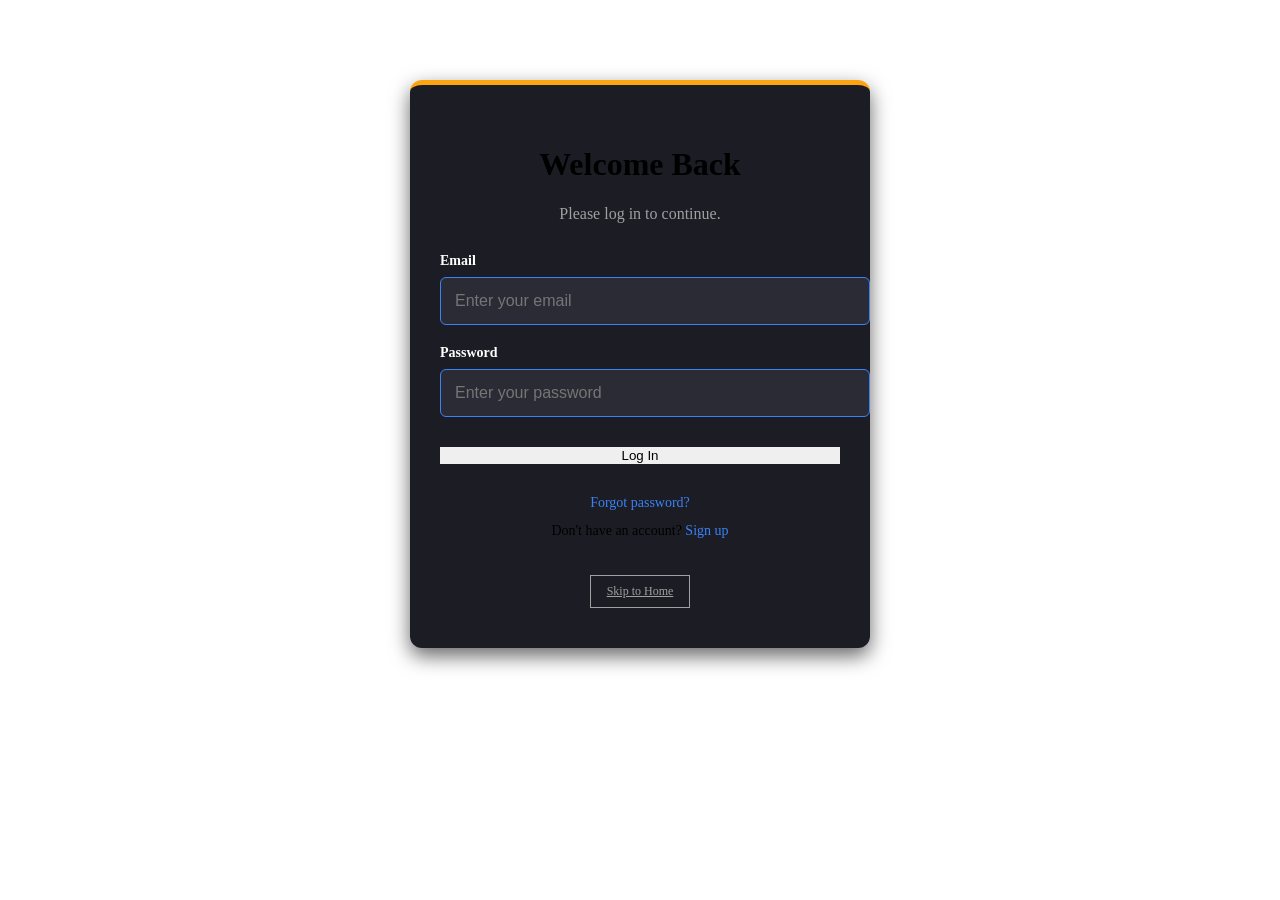
<file: index.html>
<!DOCTYPE html>
<html lang="en">
<head>
    <meta charset="UTF-8">
    <meta name="viewport" content="width=device-width, initial-scale=1.0">
    <title>Login Page</title>
    <!-- Connects to your main dark theme CSS -->
    <link rel="stylesheet" href="loginstyle.css">
</head>
<body>

    <!-- Wraps everything in a centered box -->
    <div class="login-container">
        
        <h1>Welcome Back</h1>
        <p>Please log in to continue.</p>

        <!-- The Form -->
        <form action="home.html">
            <div class="input-group">
                <label for="user-email">Email</label>
                <!-- type="email" ensures the phone keyboard shows the '@' symbol -->
                <input type="email" id="user-email" placeholder="Enter your email" required>
            </div>

            <div class="input-group">
                <label for="user-password">Password</label>
                <!-- type="password" hides the text as dots -->
                <input type="password" id="user-password" placeholder="Enter your password" required>
            </div>

            <!-- Reusing your my-button class for consistency -->
            <button type="submit" class="my-button submit-btn">Log In</button>
        </form>

        <div class="login-links">
            <a href="home.html">Forgot password?</a><br>
            Don't have an account? <a href="signup.html">Sign up</a>
        </div>

        <!-- Just in case they want to skip for now -->
        <a href="home.html" class="my-button skip-btn">Skip to Home</a>
        
    </div>

</body>
</html>
</file>
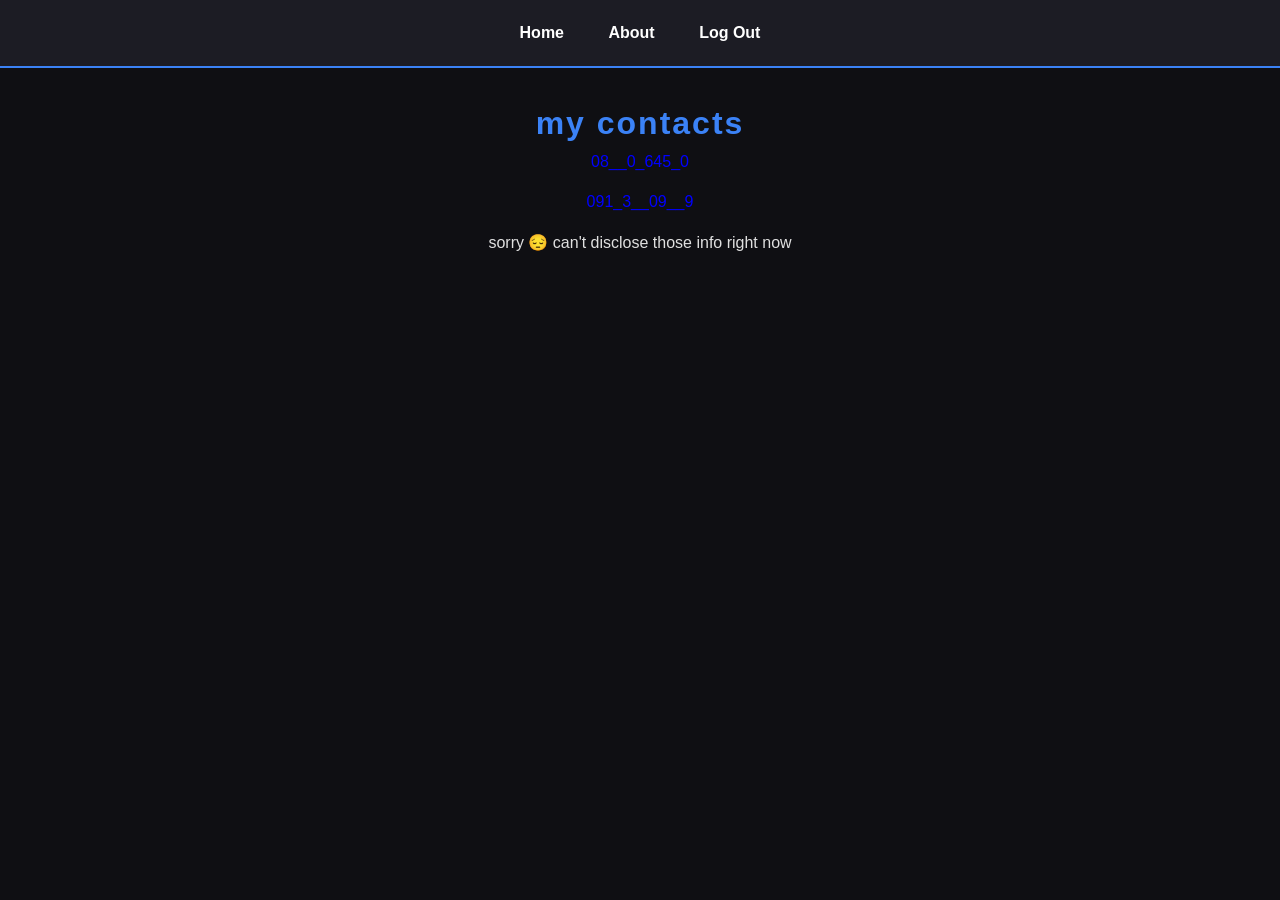
<file: contact.html>
<!DOCTYPE html>
<html lang="en">
<head>
    <meta charset="UTF-8">
    <title>contact</title>
    <!-- They can both share the same CSS file! -->
    <link rel="stylesheet" href="style.css"> 
</head>
<body>
<!-- The <nav> tag tells the browser this is a navigation section -->
<nav class="navbar">
    <ul>
        <!-- <li> stands for List Item. Inside each one is an Anchor link -->
        <li><a href="home.html">Home</a></li>
        <li><a href="about.html">About</a></li>
        
        <!-- We use index.html here to simulate logging out and going back to the login screen -->
        <li><a href="index.html">Log Out</a></li> 
    </ul>
</nav>
    <h1>my contacts</h1>
    <ul>
        <p style="color:blue;text-align:center;text-font:large"">08__0_645_0</p>
        <p style="text-align:center;color:blue">091_3__09__9</p>
    </ul>
    <p>sorry 😔 can't disclose those info right now</p>
</body>
</html>
</file>
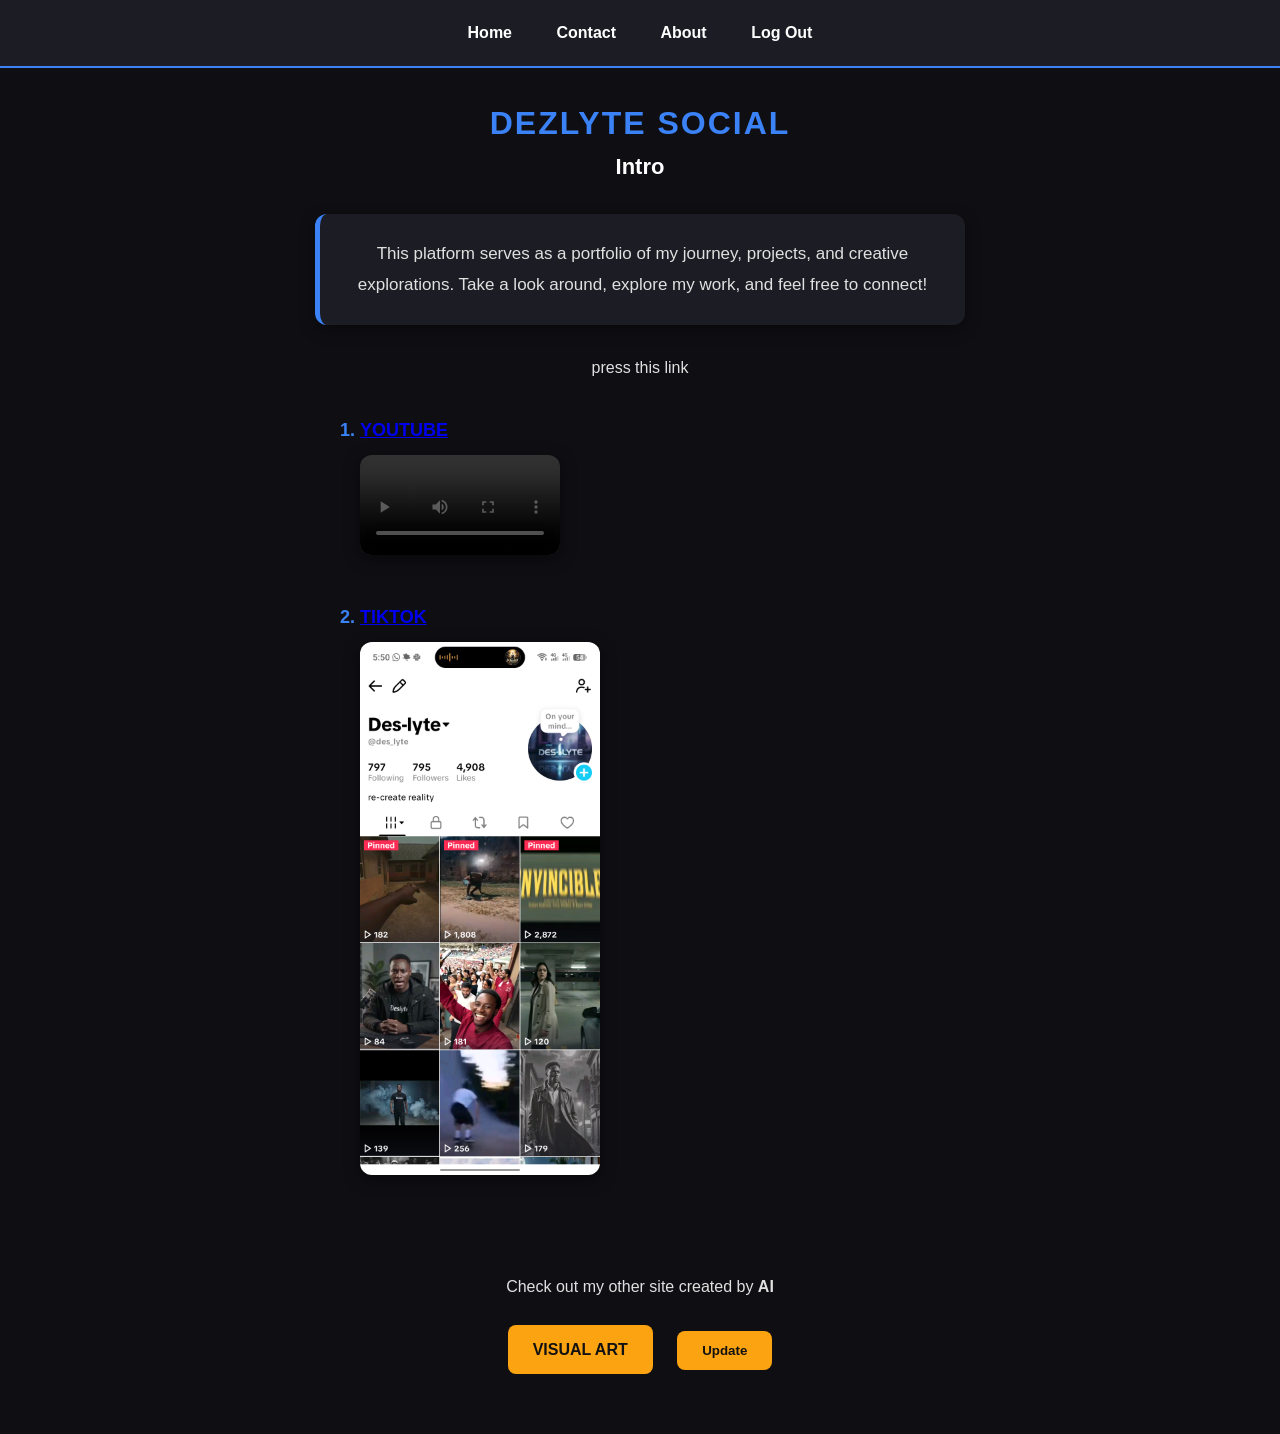
<file: home.html>
<!DOCTYPE html>
<html>
 <head>
 <title>Dez web</title>
 <link rel="stylesheet" href="style.css">
 </head>
 
 <body>
  <!-- The <nav> tag tells the browser this is a navigation section -->
<nav class="navbar">
    <ul>
        <!-- <li> stands for List Item. Inside each one is an Anchor link -->
        <li><a href="home.html">Home</a></li>
        <li><a href="contact.html">Contact</a></li>
        <li><a href="about.html">About</a></li>
        
        <!-- We use index.html here to simulate logging out and going back to the login screen -->
        <li><a href="index.html">Log Out</a></li> 
    </ul>
</nav>
  
  <h1
   ><b>DEZLYTE SOCIAL</b>
  </h1>
  <h2
   ><b>Intro</b>
  </h2>
  <div class="intro-box">
    <p>This platform serves as a portfolio of my journey, projects, and creative explorations. Take a look around, explore my work, and feel free to connect!</p>
  </div>
  
     <p>press this link</p>
<ol>
    <li>
        <a id="YOUTUBE" href="https://youtube.com/@des_lyte?si=yvgepEp_QNkhUe-b">YOUTUBE</a>
         <ul>
          <video style="video-align: center" width="200" height="240" controls>
          <source src="AI General Deslyte_ A Message to All Humanity.mp4" type="video/mp4">
       </video>
         </ul>    
    </li>
    <li>
        <a href="https://tiktok.com/@des_lyte">TIKTOK</a>
     <ul>
      <img src="Screenshot_20260807-175042.png" width=240
       onclick="alert('Preview')">
     </ul>
    </li>
</ol>
  
<div class="button-container">
    <p>Check out my other site created by <b>AI</b></p>
    
    <!-- Your existing Visual Art link -->
    <a href="https://des-lyte.github.io/des-portfolio/" class="my-button">VISUAL ART</a>
    
    <!-- The NEW Update button -->
    <!-- We style it using 'class="my-button"' so it matches the orange theme -->
    <button onclick="alert('site in development')" class="my-button">Update</button>
</div>

  </form>
 </body>
</html>
</file>
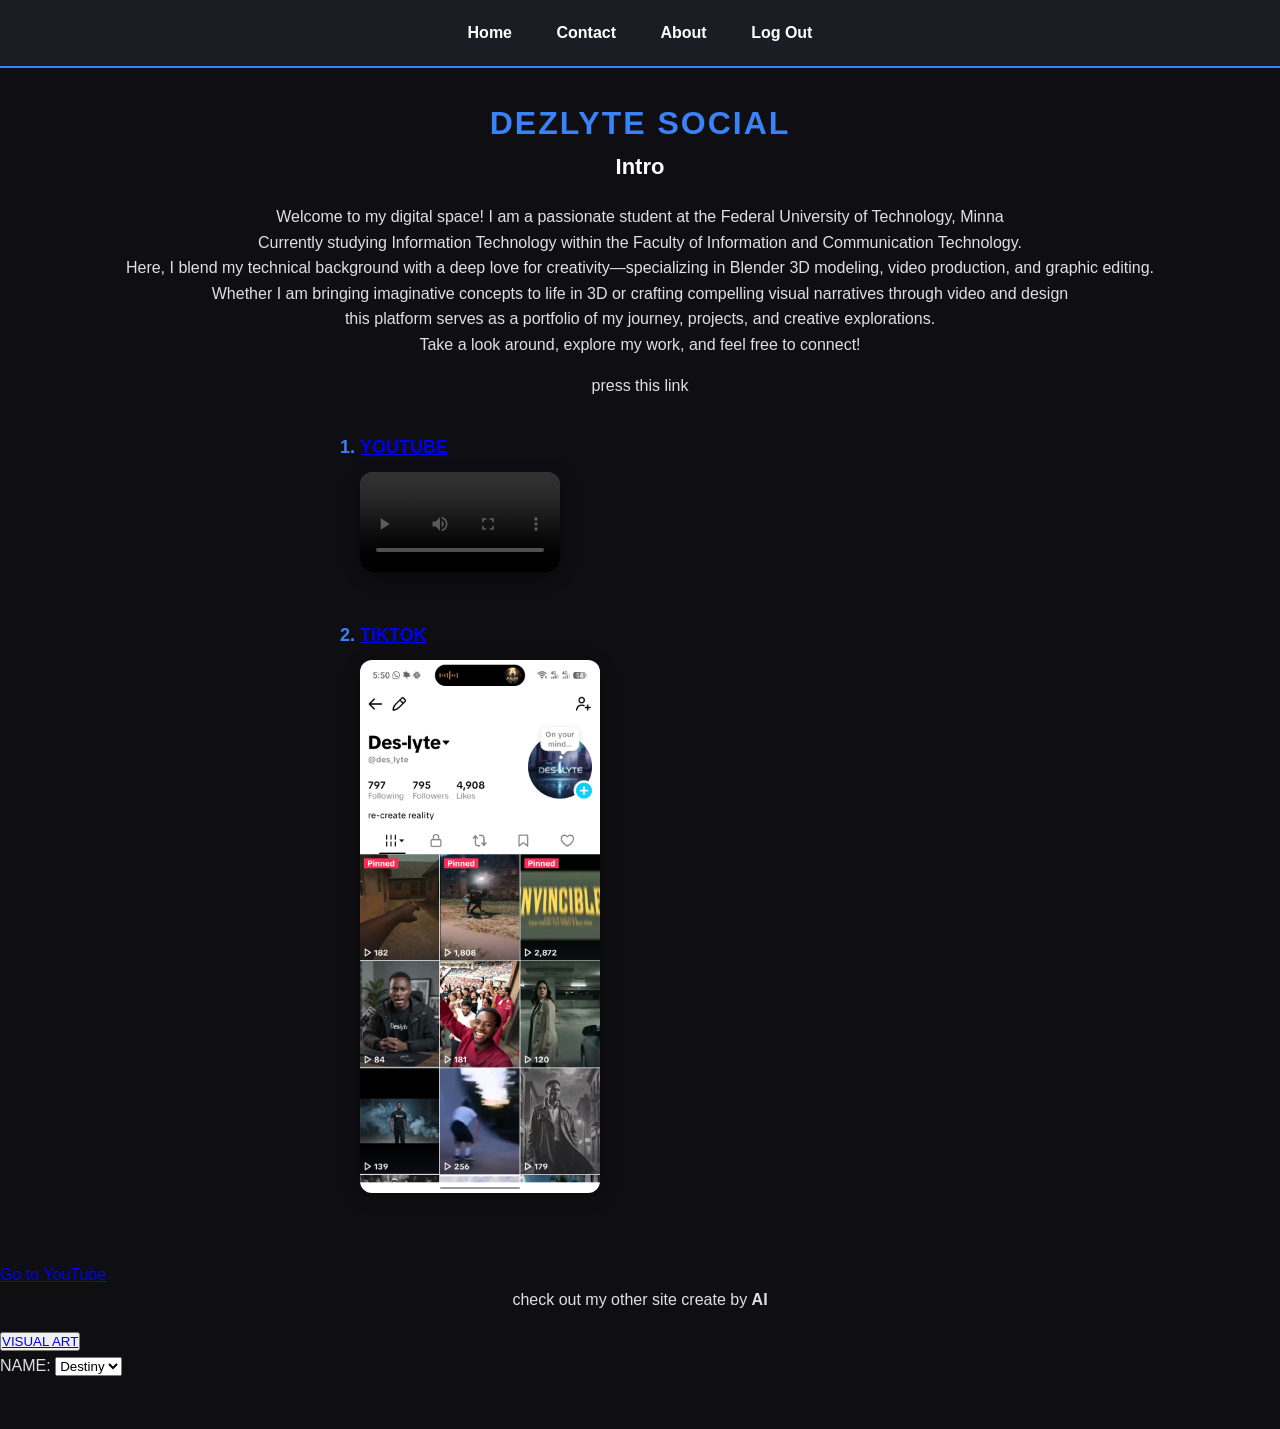
<file: Home.html>
<!DOCTYPE html>
<html>
 <head>
 <title>Dez web</title>
 <link rel="stylesheet" href="style.css">
 </head>
 
 <body>
  <!-- The <nav> tag tells the browser this is a navigation section -->
<nav class="navbar">
    <ul>
        <!-- <li> stands for List Item. Inside each one is an Anchor link -->
        <li><a href="home.html">Home</a></li>
        <li><a href="contact.html">Contact</a></li>
        <li><a href="about.html">About</a></li>
        
        <!-- We use index.html here to simulate logging out and going back to the login screen -->
        <li><a href="index.html">Log Out</a></li> 
    </ul>
</nav>
  
  <h1>
   <b>DEZLYTE SOCIAL</b>
  </h1>
  <h2>Intro</h2>
     <p>Welcome to my digital space! I am a passionate student at the Federal University of Technology, Minna<br>
      Currently studying Information Technology within the Faculty of Information and Communication Technology.<br>
      Here, I blend my technical background with a deep love for creativity—specializing in Blender 3D modeling, video production, and graphic editing.<br>
      Whether I am bringing imaginative concepts to life in 3D or crafting compelling visual narratives through video and design<br>
      this platform serves as a portfolio of my journey, projects, and creative explorations.<br>
      Take a look around, explore my work, and feel free to connect!
     </p>
    
     <p>press this link</p>
<ol>
    <li>
        <a id="YOUTUBE" href="https://youtube.com/@des_lyte?si=yvgepEp_QNkhUe-b">YOUTUBE</a>
         <ul>
          <video width="200" height="240" controls>
          <source src="AI General Deslyte_ A Message to All Humanity.mp4" type="video/mp4">
       </video>
         </ul>    
    </li>
    <li>
        <a href="https://tiktok.com/@des_lyte">TIKTOK</a>
     <ul>
      <img src="Screenshot_20260807-175042.png" width=240>
     </ul>
    </li>
</ol>
     <a href="#YOUTUBE">Go to YouTube</a>
    <p>check out my other site create by <b>AI</b>
    </p>
    <button>
     <a href="https://des-lyte.github.io/des-portfolio/">VISUAL ART</a>
    </button>
  <form>
   <label for="s1">NAME:</label>
   <select name="method" id=s1>
    <option>Destiny</option>
    <option>Dezlyte</option>
   </select>
  </form>
 </body>
</html>
</file>
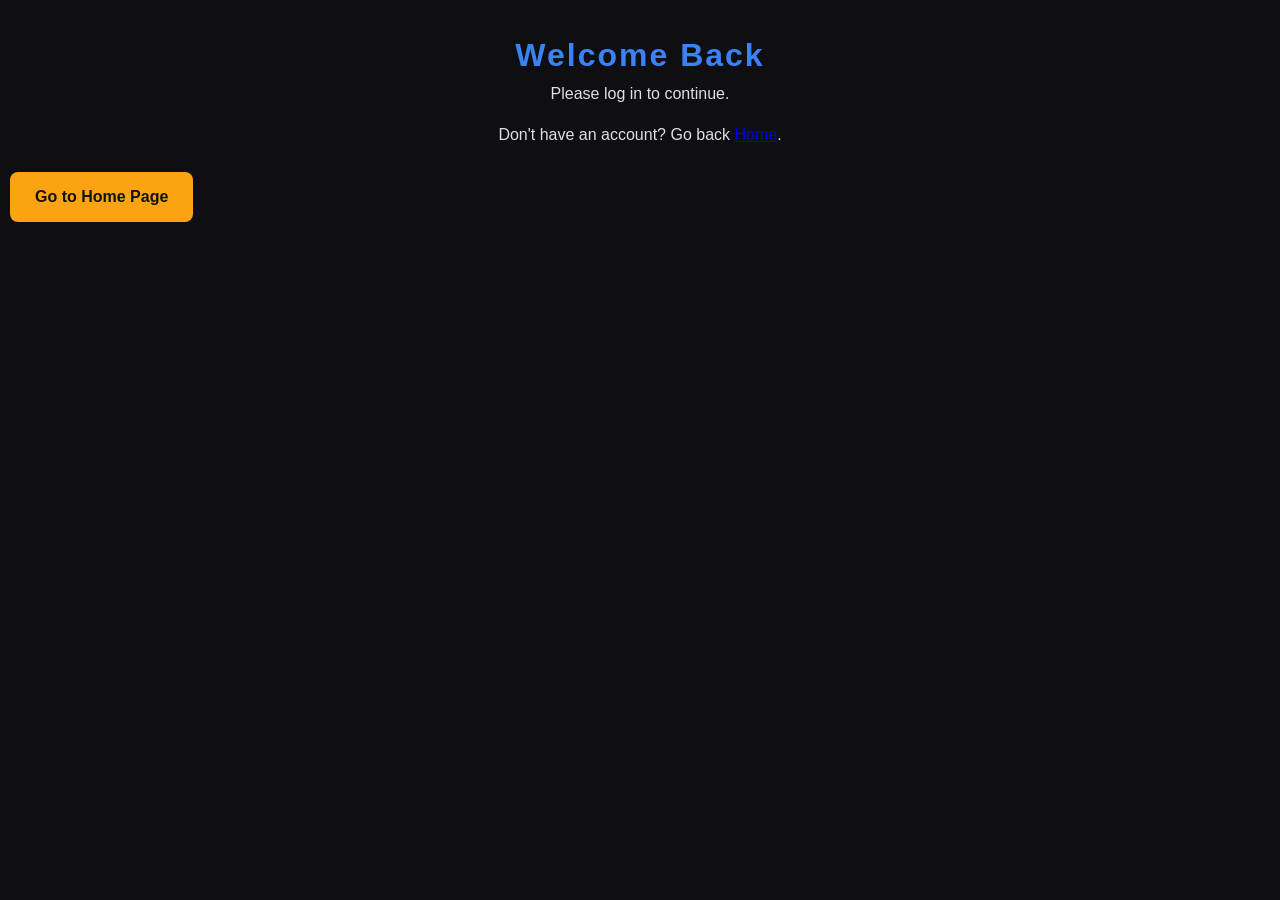
<file: login.html>
<!DOCTYPE html>
<html lang="en">
<head>
    <meta charset="UTF-8">
    <title>Login Page</title>
    <!-- They can both share the same CSS file! -->
    <link rel="stylesheet" href="style.css"> 
</head>
<body>

    <h1>Welcome Back</h1>
    <p>Please log in to continue.</p>

    <!-- Pretend there is a login form here -->

    <!-- Here is the link that takes them to the Home page -->
    <p>Don't have an account? Go back <a href="index.html">Home</a>.</p>

    <!-- Or as a styled button -->
    <a href="index.html" class="my-button">Go to Home Page</a>

</body>
</html>
</file>
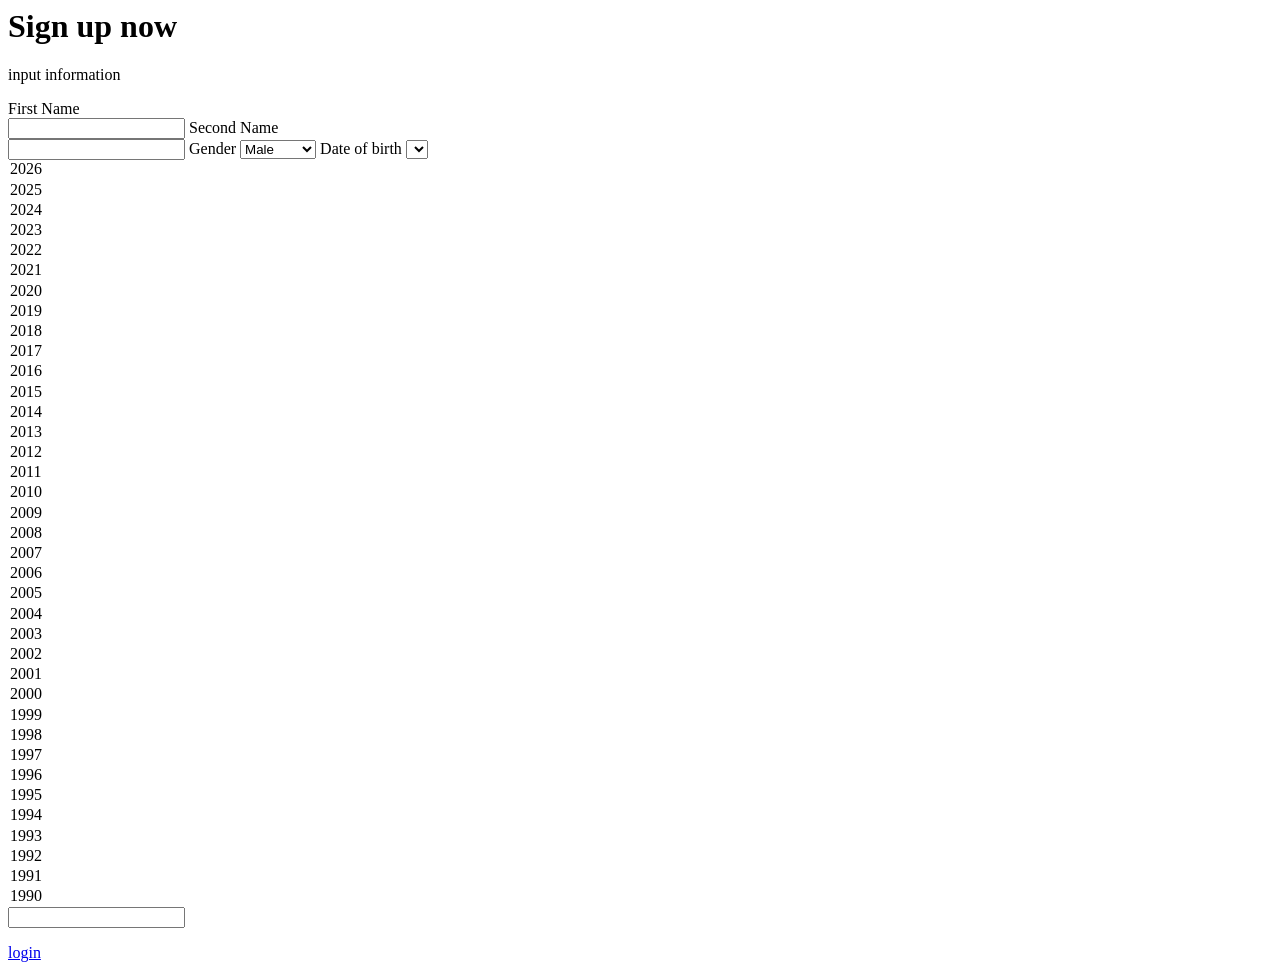
<file: Signup.html>
<html>
  <title>sign up</title>
  <body>
    <h1>Sign up now</h1>
    <p>input information </p>
    <form>
      <label type="1name">First Name</label><br>
      <input for="text" id=1name>
      <label for="2name">Second Name</label><br>
      <input for="text" id=2name>
      <label for="dropdown">Gender</label>
      <select id="dropdown">
        <option value="Male">Male</option>
        <option value=Woman">Woman></option>
      </select>
      <label for="dropdown2">Date of birth</label>
      <select id="dropdown">
        <label for="dropdown1">Date of birth</label>
<select id="dropdown1">
    <option value="2026">2026</option>
    <option value="2025">2025</option>
    <option value="2024">2024</option>
    <option value="2023">2023</option>
    <option value="2022">2022</option>
    <option value="2021">2021</option>
    <option value="2020">2020</option>
    <option value="2019">2019</option>
    <option value="2018">2018</option>
    <option value="2017">2017</option>
    <option value="2016">2016</option>
    <option value="2015">2015</option>
    <option value="2014">2014</option>
    <option value="2013">2013</option>
    <option value="2012">2012</option>
    <option value="2011">2011</option>
    <option value="2010">2010</option>
    <option value="2009">2009</option>
    <option value="2008">2008</option>
    <option value="2007">2007</option>
    <option value="2006">2006</option>
    <option value="2005">2005</option>
    <option value="2004">2004</option>
    <option value="2003">2003</option>
    <option value="2002">2002</option>
    <option value="2001">2001</option>
    <option value="2000">2000</option>
    <option value="1999">1999</option>
    <option value="1998">1998</option>
    <option value="1997">1997</option>
    <option value="1996">1996</option>
    <option value="1995">1995</option>
    <option value="1994">1994</option>
    <option value="1993">1993</option>
    <option value="1992">1992</option>
    <option value="1991">1991</option>
    <option value="1990">1990</option>
</select>
        <input for="submit">
        <p> <a href="index.html">login</p>
    
    </form>
  </body>
</html>
</file>
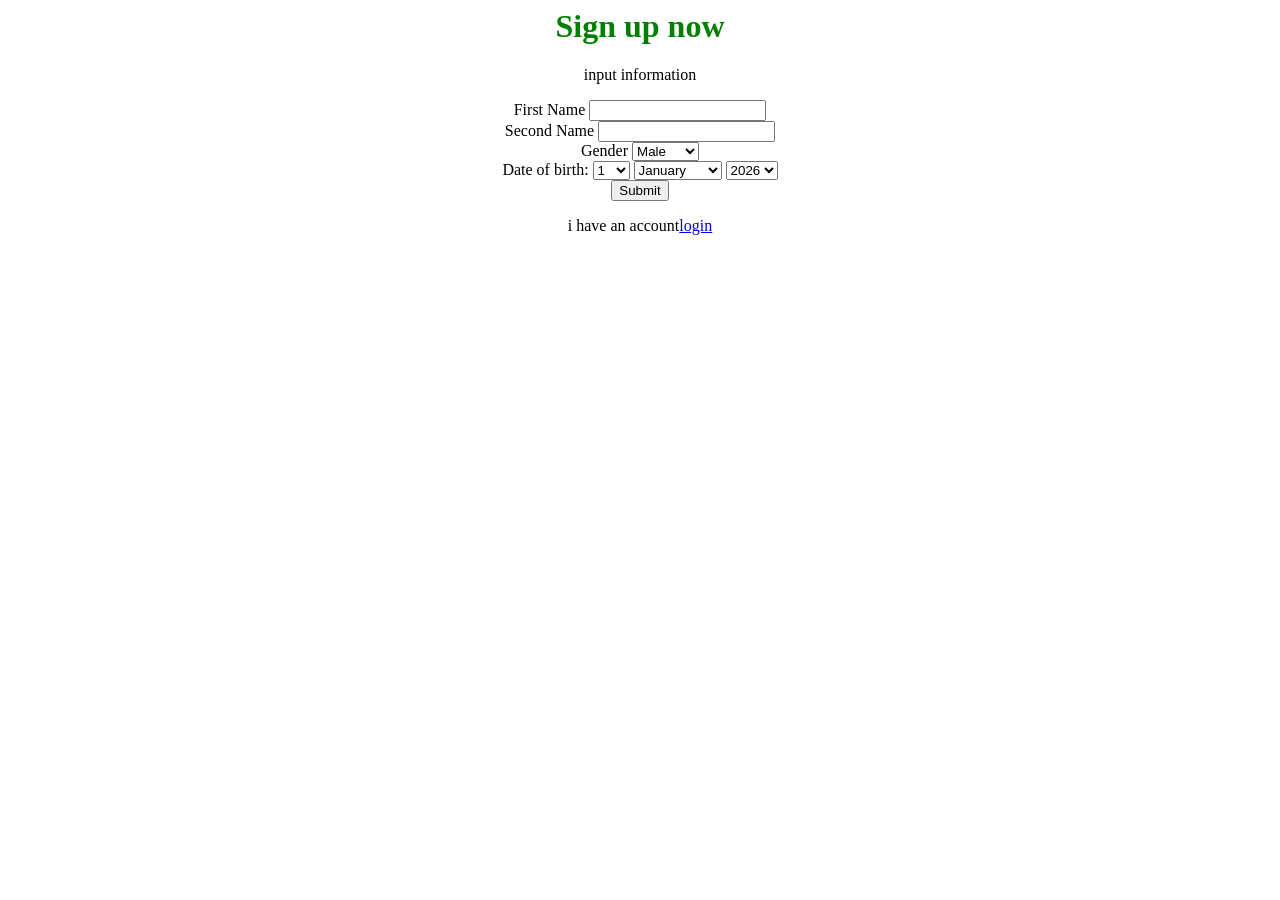
<file: signup.html>
<html>
  <title>sign up</title>
  <body>
    <div style="text-align: center">
    <h1 style="color:green">Sign up now</h1>
    <p>input information </p>
    <form>
      <label type="1name">First Name</label>
      <input for="text" id=1name><br>
      <label for="2name">Second Name</label>
      <input for="text" id=2name><br>
      <label for="dropdown">Gender</label>
      <select id="dropdown">
        <option value="Male">Male</option>
        <option value=Woman">Female</option>
      </select><br>
      <label>Date of birth:</label>

<!-- DAY DROPDOWN -->
<select id="dob-day" name="day">
    <option value="1">1</option>
    <option value="2">2</option>
    <option value="3">3</option>
    <option value="4">4</option>
    <option value="5">5</option>
    <option value="6">6</option>
    <option value="7">7</option>
    <option value="8">8</option>
    <option value="9">9</option>
    <option value="10">10</option>
    <option value="11">11</option>
    <option value="12">12</option>
    <option value="13">13</option>
    <option value="14">14</option>
    <option value="15">15</option>
    <option value="16">16</option>
    <option value="17">17</option>
    <option value="18">18</option>
    <option value="19">19</option>
    <option value="20">20</option>
    <option value="21">21</option>
    <option value="22">22</option>
    <option value="23">23</option>
    <option value="24">24</option>
    <option value="25">25</option>
    <option value="26">26</option>
    <option value="27">27</option>
    <option value="28">28</option>
    <option value="29">29</option>
    <option value="30">30</option>
    <option value="31">31</option>
</select>

<!-- MONTH DROPDOWN -->
<select id="dob-month" name="month">
    <option value="01">January</option>
    <option value="02">February</option>
    <option value="03">March</option>
    <option value="04">April</option>
    <option value="05">May</option>
    <option value="06">June</option>
    <option value="07">July</option>
    <option value="08">August</option>
    <option value="09">September</option>
    <option value="10">October</option>
    <option value="11">November</option>
    <option value="12">December</option>
</select>
<select id="dropdown2">
    <option value="2026">2026</option>
    <option value="2025">2025</option>
    <option value="2024">2024</option>
    <option value="2023">2023</option>
    <option value="2022">2022</option>
    <option value="2021">2021</option>
    <option value="2020">2020</option>
    <option value="2019">2019</option>
    <option value="2018">2018</option>
    <option value="2017">2017</option>
    <option value="2016">2016</option>
    <option value="2015">2015</option>
    <option value="2014">2014</option>
    <option value="2013">2013</option>
    <option value="2012">2012</option>
    <option value="2011">2011</option>
    <option value="2010">2010</option>
    <option value="2009">2009</option>
    <option value="2008">2008</option>
    <option value="2007">2007</option>
    <option value="2006">2006</option>
    <option value="2005">2005</option>
    <option value="2004">2004</option>
    <option value="2003">2003</option>
    <option value="2002">2002</option>
    <option value="2001">2001</option>
    <option value="2000">2000</option>
    <option value="1999">1999</option>
    <option value="1998">1998</option>
    <option value="1997">1997</option>
    <option value="1996">1996</option>
    <option value="1995">1995</option>
    <option value="1994">1994</option>
    <option value="1993">1993</option>
    <option value="1992">1992</option>
    <option value="1991">1991</option>
    <option value="1990">1990</option>
</select><br>
        <input type="submit">
        <p>i have an account<a href="index.html">login</p>
    
    </form>
    </div>
  </body>
</html>
</file>
<file: loginstyle.css>
/* =========================================
   7. LOGIN PAGE STYLES (index.html)
   ========================================= */

/* The floating card holding the form */
.login-container {
    background-color: #1c1c24; /* Matches your navbar */
    max-width: 400px; /* Keeps the form from getting too wide */
    margin: 80px auto; /* Centers the box on the screen */
    padding: 40px 30px;
    border-radius: 12px;
    box-shadow: 0px 8px 20px rgba(0, 0, 0, 0.6);
    border-top: 5px solid #fca311; /* An orange accent line at the top */
    text-align: center;
}

.login-container p {
    color: #a0a0a0; /* Grey text for the subtitle */
    margin-bottom: 30px;
}

/* Spaces out the email and password fields */
.input-group {
    margin-bottom: 20px;
    text-align: left; /* Forces the labels to the left edge of the box */
}

.input-group label {
    display: block;
    margin-bottom: 8px;
    color: #ffffff;
    font-size: 14px;
    font-weight: bold;
}

/* Styles the actual typing boxes */
.input-group input {
    width: 100%; /* Makes the input stretch all the way across */
    padding: 14px;
    background-color: #2b2b36; /* Dark background for the input */
    border: 1px solid #3b82f6; /* Blue border */
    border-radius: 6px;
    color: #ffffff;
    font-size: 16px;
}

/* Changes the border to orange when you tap to type */
.input-group input:focus {
    outline: none;
    border-color: #fca311;
}

/* Modifies your standard button to fit the form perfectly */
.submit-btn {
    width: 100%;
    margin-top: 10px;
    border: none;
    cursor: pointer;
}

/* Spacing and colors for the links at the bottom */
.login-links {
    margin-top: 25px;
    font-size: 14px;
    line-height: 2;
}

.login-links a {
    color: #3b82f6;
    text-decoration: none;
}

.login-links a:hover {
    text-decoration: underline;
}

/* A stealthy, hollow button for skipping the login */
.skip-btn {
    display: inline-block;
    margin-top: 30px;
    background-color: transparent;
    border: 1px solid #a0a0a0;
    color: #a0a0a0;
    padding: 8px 16px;
    font-size: 12px;
}
</file>
<file: style.css>
/* =========================================
   1. GLOBAL RESET & BASE STYLES
   ========================================= */

/* The asterisk (*) targets EVERY element on the page. 
   We use this to strip away the browser's default spacing so we have full control. */
* {
    margin: 0;
    padding: 0;
    box-sizing: border-box; /* Ensures borders/padding don't make elements wider than 100% */
}

/* This is the main background of your entire website */
body {
    background-color: #0f0f13; /* A very deep, sleek dark gray (almost black) */
    color: #e0e0e0; /* Off-white text so it is easy on the eyes */
    font-family: 'Segoe UI', Roboto, Helvetica, Arial, sans-serif; /* Clean, modern fonts */
    line-height: 1.6; /* Adds breathing room between lines of text */
    padding-bottom: 50px; /* Gives some space at the very bottom of the page */
}

/* =========================================
   2. NAVIGATION BAR (The top menu)
   ========================================= */

/* The box that holds your navigation links */
.navbar {
    background-color: #1c1c24; /* Slightly lighter than the body to make it stand out */
    padding: 10px 0; /* Space above and below the links */
    border-bottom: 2px solid #3b82f6; /* A sleek blue line under the navbar */
}

/* The list inside the navbar */
.navbar ul {
    list-style-type: none; /* Removes the ugly default bullet points */
    text-align: center; /* Centers the links on the screen */
}

/* The individual list items (Home, Contact, etc.) */
.navbar li {
    display: inline-block; /* Puts the links side-by-side in a row instead of a vertical list */
    margin: 0 5px; /* Adds a tiny bit of space between each link */
}

/* The actual clickable text in the navbar */
.navbar a {
    display: block;
    color: #ffffff; /* White text */
    text-decoration: none; /* Removes the blue underline from links */
    padding: 10px 15px; /* Makes the clickable area larger (great for thumbs on mobile) */
    font-weight: bold;
    border-radius: 5px; /* Slightly rounds the corners of the invisible button area */
    transition: 0.3s; /* Makes the hover color change smooth instead of instant */
}

/* What happens when a user taps or hovers over a navbar link */
.navbar a:hover {
    background-color: #3b82f6; /* Turns the background blue */
    color: #ffffff;
}

/* =========================================
   3. TYPOGRAPHY & HEADINGS (Your Titles)
   ========================================= */

/* Targets all main titles (like "DEZLYTE SOCIAL") */
h1 {
    color: #3b82f6; /* A bright, modern electric blue */
    text-align: center; /* Centers the title */
    margin-top: 30px; /* Pushes the title down away from the navbar */
    font-size: 32px; /* Makes the title nice and large */
    letter-spacing: 2px; /* Spreads the letters out slightly for a cinematic look */
}

/* Targets subheadings (like "Intro") */
h2 {
    color: #ffffff;
    text-align: center;
    margin-bottom: 20px; /* Pushes the content below it down */
    font-size: 22px;
}

/* Centers standard paragraphs that are directly inside the body */
p {
    text-align: center;
    margin-bottom: 15px;
}

/* =========================================
   4. MEDIA & LISTS (Videos and Images)
   ========================================= */

/* Targets the ordered list (<ol>) holding your YouTube and TikTok sections */
ol {
    max-width: 600px; /* Prevents the list from getting too wide on big screens */
    margin: 0 auto; /* The magic trick to perfectly center a box on the screen */
    padding: 20px;
}

/* Adds space between the YouTube section and the TikTok section */
ol li {
    margin-bottom: 40px; 
    font-size: 18px;
    font-weight: bold;
    color: #3b82f6;
}

/* Makes sure ANY video or image on your site automatically shrinks to fit a mobile screen */
video, img {
    max-width: 100%; /* Prevents the video/image from bleeding off the edge of the phone */
    height: auto; /* Keeps the aspect ratio from stretching */
    border-radius: 12px; /* Rounds the corners of your videos and images */
    margin-top: 10px; /* Adds space between the title (e.g., "YOUTUBE") and the actual video */
    box-shadow: 0px 4px 15px rgba(0, 0, 0, 0.5); /* Adds a cool shadow behind your media */
}

/* =========================================
   5. BUTTONS & LINKS 
   ========================================= */

/* Targets specific links that you want to look like buttons (e.g., "VISUAL ART") */
.my-button {
    display: inline-block;
    background-color: #fca311; /* A bright, energetic orange */
    color: #121212; /* Dark text so it pops against the orange */
    padding: 12px 25px; /* Makes the button thick and easy to tap */
    margin: 10px;
    text-decoration: none; /* Removes the underline */
    font-weight: bold;
    border-radius: 8px; /* Rounds the edges of the button */
    border: none; /* Removes default borders */
    text-align: center;
}

/* Centers the button container area at the bottom of your page */
.button-container {
    text-align: center;
    margin-top: 30px;
}

/* =========================================
   6. INTRO TEXT BOX
   ========================================= */
.intro-box {
    background-color: #1c1c24; /* Matches your dark navbar */
    max-width: 650px; /* Prevents the text from stretching too wide on big screens */
    margin: 30px auto; /* The 'auto' perfectly centers the box on the page */
    padding: 25px; /* Adds breathing room inside the box */
    border-radius: 12px; /* Smooth, rounded corners */
    border-left: 5px solid #3b82f6; /* A cool blue accent line on the left side */
    box-shadow: 0px 5px 15px rgba(0, 0, 0, 0.4); /* Adds a shadow so it floats off the background */
}

.intro-box p {
    color: #e0e0e0; /* Off-white text */
    font-size: 17px;
    line-height: 1.8; /* Extra space between lines makes long paragraphs easier to read */
    text-align: center;
    margin: 0; /* Removes default paragraph spacing so it fits perfectly in the box */
}
</file>
